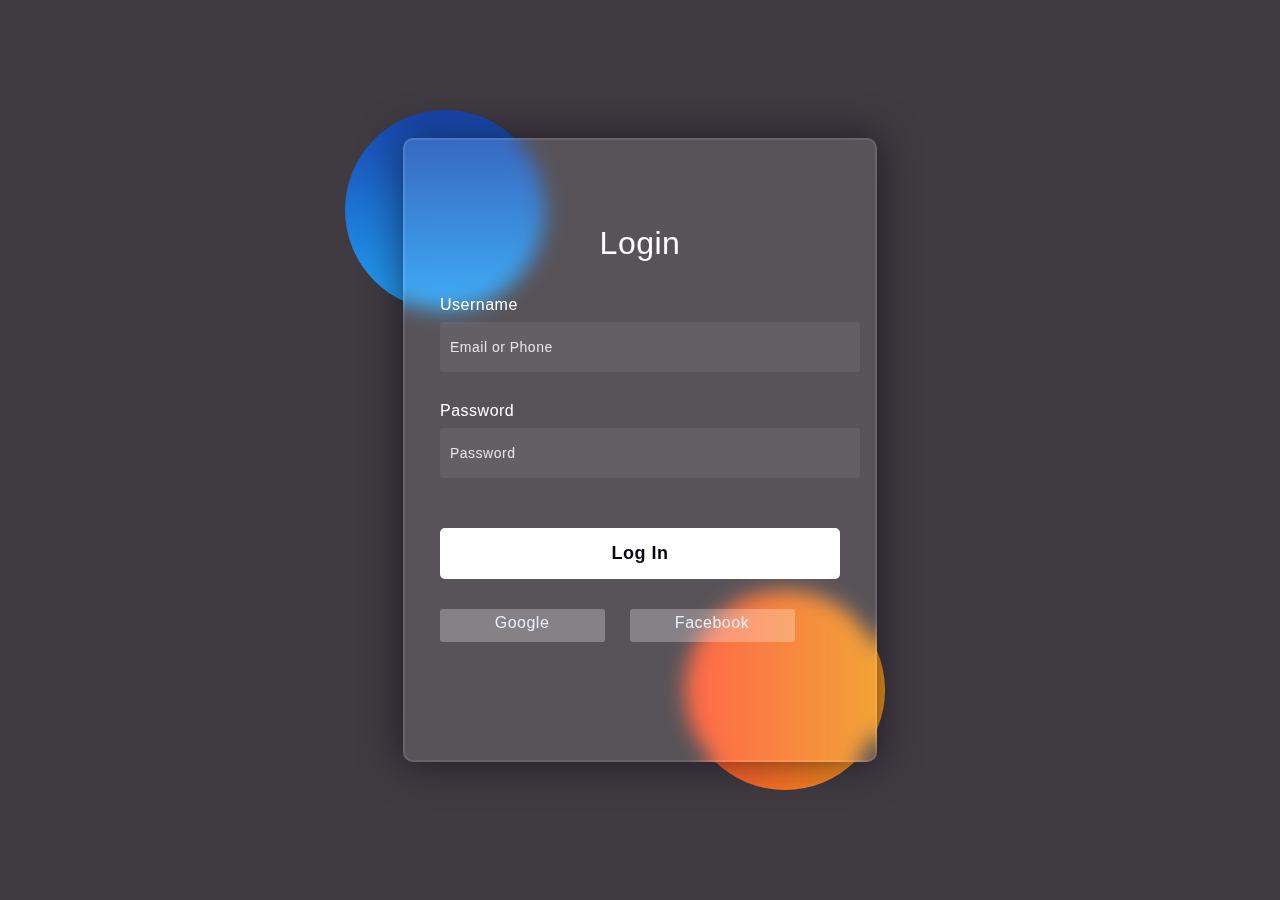
<file: index.html>
<!DOCTYPE html>
<html lang="en">
<head>
    <title>Glassmorphism login Form Tutorial in html css</title>
   <link rel="stylesheet"href="style.css">
   </head>
<body>
    <div class="background">
        <div class="shape"></div>
        <div class="shape"></div>
    </div>
    <form>
        <h3>Login</h3>

        <label for="username">Username</label>
        <input type="text" placeholder="Email or Phone" id="username">

        <label for="password">Password</label>
        <input type="password" placeholder="Password" id="password">

        <button>Log In</button>
        <div class="social">
          <div class="go"><i class="fab fa-google"></i>  Google</div>
          <div class="fb"><i class="fab fa-facebook"></i>  Facebook</div>
        </div>
    <script>
        function change_color()
        {
            var col=Math.floor(Math.random()*16777201).toString(18);
            document.body.style.background='#'+col;
        }
        setInterval(change_color,1000);
    </script>
</body>
</html>
</file>
<file: style.css>
<style media="screen">
*,
*:before,
*:after{
padding: 0;
margin: 0;
box-sizing: border-box;
}
body{
background-color: #0f0710cb;
}
.background{
width: 430px;
height: 520px;
position: absolute;
transform: translate(-50%,-50%);
left: 50%;
top: 50%;
}
.background .shape{
height: 200px;
width: 200px;
position: absolute;
border-radius: 50%;
}
.shape:first-child{
background: linear-gradient(
  #1845ad,
  #23a2f6
);
left: -80px;
top: -80px;
}
.shape:last-child{
background: linear-gradient(
  to right,
  #ff512f,
  #f09819
);
right: -30px;
bottom: -80px;
}
form{
height: 520px;
width: 400px;
background-color: rgba(255,255,255,0.13);
position: absolute;
transform: translate(-50%,-50%);
top: 50%;
left: 50%;
border-radius: 10px;
backdrop-filter: blur(10px);
border: 2px solid rgba(255,255,255,0.1);
box-shadow: 0 0 40px rgba(8,7,16,0.6);
padding: 50px 35px;
}
form *{
font-family: 'Poppins',sans-serif;
color: #ffffff;
letter-spacing: 0.5px;
outline: none;
border: none;
}
form h3{
font-size: 32px;
font-weight: 500;
line-height: 42px;
text-align: center;
}

label{
display: block;
margin-top: 30px;
font-size: 16px;
font-weight: 500;
}
input{
display: block;
height: 50px;
width: 100%;
background-color: rgba(255,255,255,0.07);
border-radius: 3px;
padding: 0 10px;
margin-top: 8px;
font-size: 14px;
font-weight: 300;
}
::placeholder{
color: #e5e5e5;
}
button{
margin-top: 50px;
width: 100%;
background-color: #ffffff;
color: #080710;
padding: 15px 0;
font-size: 18px;
font-weight: 600;
border-radius: 5px;
cursor: pointer;
}
.social{
margin-top: 30px;
display: flex;
}
.social div{
background: red;
width: 150px;
border-radius: 3px;
padding: 5px 10px 10px 5px;
background-color: rgba(255,255,255,0.27);
color: #eaf0fb;
text-align: center;
}
.social div:hover{
background-color: rgba(255,255,255,0.47);
}
.social .fb{
margin-left: 25px;
}
.social i{
margin-right: 4px;
}

</style>
</file>
